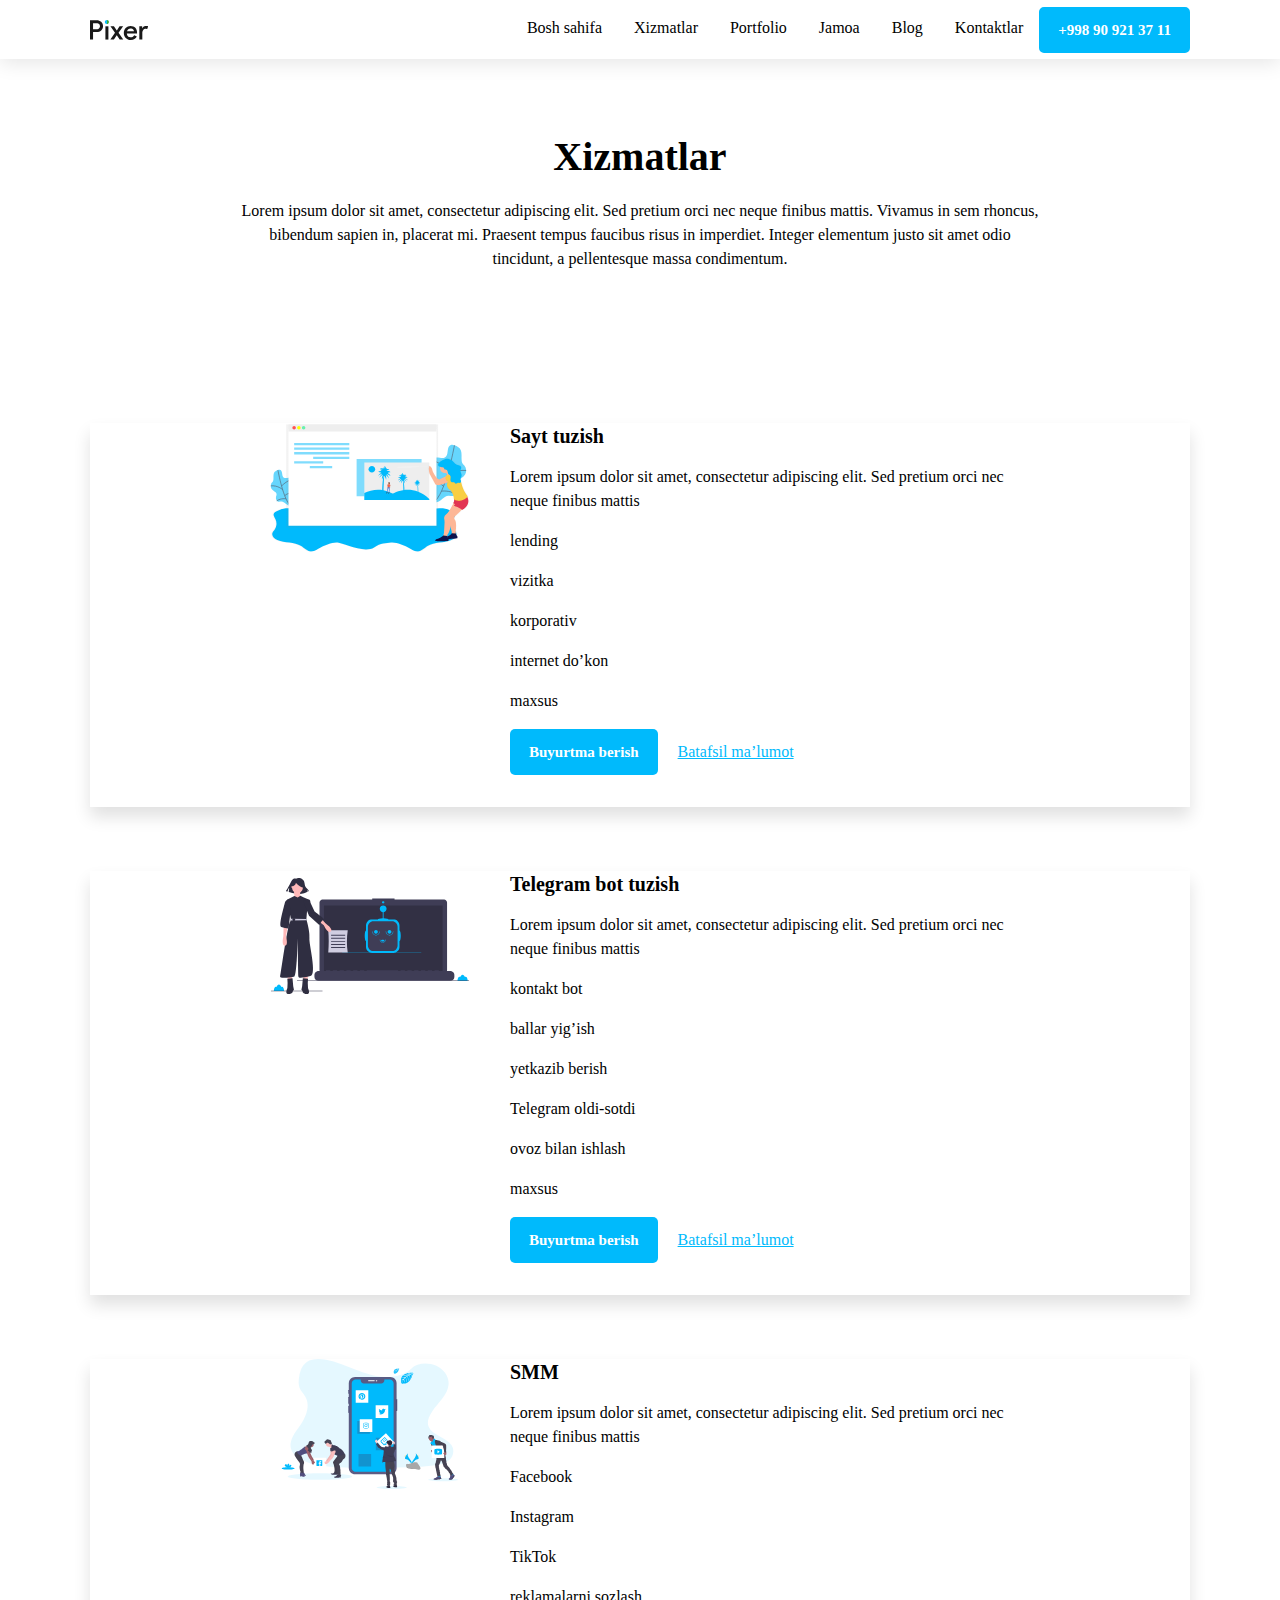
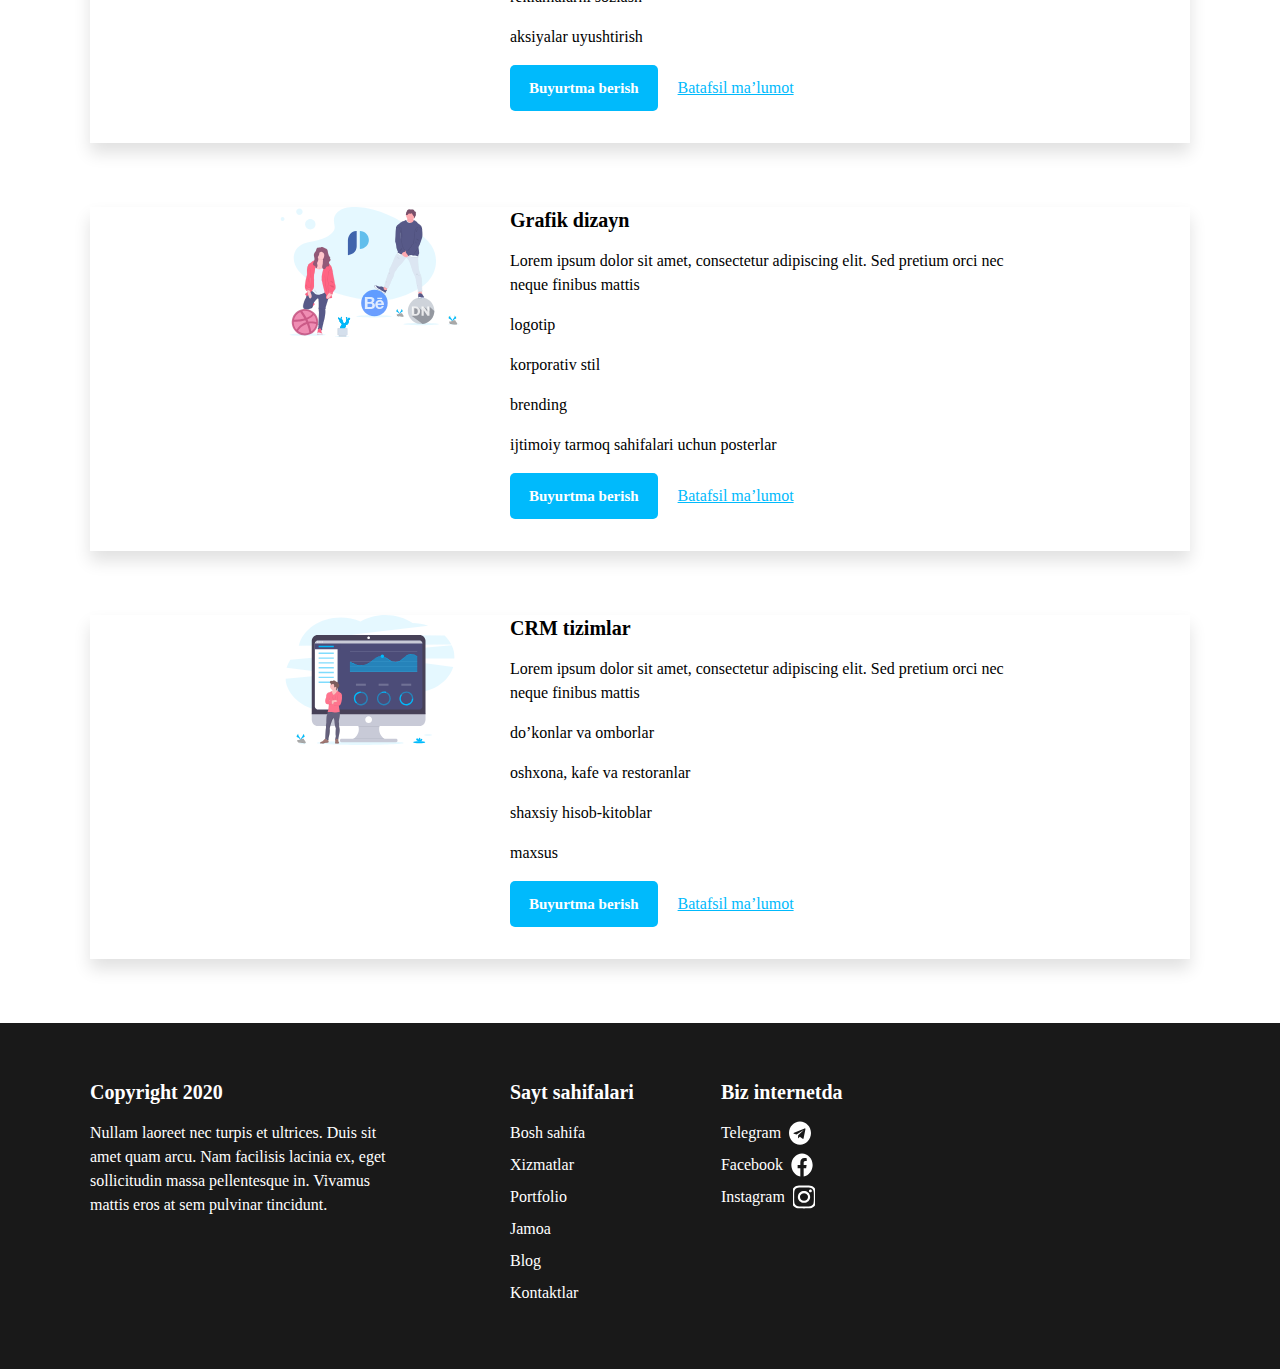
<file: pages/services.html>
<!DOCTYPE html>
<html lang="en">
  <head>
    <meta charset="UTF-8" />
    <meta name="viewport" content="width=device-width, initial-scale=1.0" />
    <title>Pixer | Services</title>
    <link rel="stylesheet" href="../css/normalize.css" />
    <link rel="stylesheet" href="../css/style.css" />
  </head>
  <body>
    <!-- HEADER START -->
    <header class="header">
      <div class="header-container container">
        <!--LOGO-->
        <a class="site-logo" href="./index.html">
          <img
            class="site-logo-image"
            src="../images/pixer-logo.svg"
            alt="pixer website logo"
            width="58"
            height="20"
          />
        </a>

        <!--NAV-->
        <nav class="sitenav">
          <ul class="sitenav-list">
            <li class="sitenav-item">
              <a class="sitenav-link" href="../index.html">Bosh sahifa</a>
            </li>
            <li class="sitenav-item">
              <a class="sitenav-link" href="./services.html">
                Xizmatlar</a
              >
            </li>
            <li class="sitenav-item">
              <a class="sitenav-link" href="#"> Portfolio</a>
            </li>
            <li class="sitenav-item">
              <a class="sitenav-link" href="#">Jamoa</a>
            </li>
            <li class="sitenav-item">
              <a class="sitenav-link" href="#"> Blog</a>
            </li>
            <li class="sitenav-item">
              <a class="sitenav-link" href="#"> Kontaktlar</a>
            </li>
          </ul>
        </nav>

        <!--HEADER BTN-->
        <a class="btn header-btn" href="tel:+998909213711">+998 90 921 37 11</a>
      </div>
    </header>
    <!-- HEADER END -->

    <!-- MAIN START -->
    <main class="main">
      <div class="main-container container">
        <section class="services2">
          <h1 class="services2-title">Xizmatlar</h1>
          <p class="services2-discription">
            Lorem ipsum dolor sit amet, consectetur adipiscing elit. Sed pretium
            orci nec neque finibus mattis. Vivamus in sem rhoncus, bibendum
            sapien in, placerat mi. Praesent tempus faucibus risus in imperdiet.
            Integer elementum justo sit amet odio tincidunt, a pellentesque
            massa condimentum.
          </p>
        </section>
        <section class="opportunities">
          <div class="opportunities-container">
          <ul class="opportunities-list">
            <li class="opportunities-item">
              <img src="../images/service-first.svg" alt="" class="opportunities-img">
                <span class="opportunities-text">
                  <h3 class="opportunities-text-title">Sayt tuzish</h3>
                  <p class="opportunities-text-discription">Lorem ipsum dolor sit amet, consectetur adipiscing elit. Sed pretium orci nec neque finibus mattis</p>
                  <ul class="opportunities-text-list">
                    <li class="opportunities-text-item">lending</li>
                    <li class="opportunities-text-item">vizitka</li>
                    <li class="opportunities-text-item">korporativ</li>
                    <li class="opportunities-text-item">internet do’kon</li>
                    <li class="opportunities-text-item">maxsus</li>
                  </ul>
                  <a class="global-btn opportunities-text-btn" href="#">Buyurtma berish</a>
                  <a class="opportunities-text-link" href="#">Batafsil ma’lumot</a>
                </span>
              </img>
            </li>
            <li class="opportunities-item">
              <img src="../images/service-second.svg" alt="" class="opportunities-img">
                <span class="opportunities-text">
                  <h3 class="opportunities-text-title">Telegram bot tuzish</h3>
                  <p class="opportunities-text-discription">Lorem ipsum dolor sit amet, consectetur adipiscing elit. Sed pretium orci nec neque finibus mattis</p>
                  <ul class="opportunities-text-list">
                    <li class="opportunities-text-item">kontakt bot</li>
                    <li class="opportunities-text-item">ballar yig’ish</li>
                    <li class="opportunities-text-item">yetkazib berish</li>
                    <li class="opportunities-text-item">Telegram oldi-sotdi</li>
                    <li class="opportunities-text-item">ovoz bilan ishlash</li>
                    <li class="opportunities-text-item">maxsus</li>
                  </ul>
                  <a class="global-btn opportunities-text-btn" href="#">Buyurtma berish</a>
                  <a class="opportunities-text-link" href="#">Batafsil ma’lumot</a>
                </span>
              </img>
            </li>
            <li class="opportunities-item">
              <img src="../images/service-third.svg" alt="" class="opportunities-img">
                <span class="opportunities-text">
                  <h3 class="opportunities-text-title">SMM</h3>
                  <p class="opportunities-text-discription">Lorem ipsum dolor sit amet, consectetur adipiscing elit. Sed pretium orci nec neque finibus mattis</p>
                  <ul class="opportunities-text-list">
                    <li class="opportunities-text-item">Facebook</li>
                    <li class="opportunities-text-item">Instagram</li>
                    <li class="opportunities-text-item">TikTok</li>
                    <li class="opportunities-text-item">reklamalarni sozlash</li>
                    <li class="opportunities-text-item">aksiyalar uyushtirish</li>
                  </ul>
                  <a class="global-btn opportunities-text-btn" href="#">Buyurtma berish</a>
                  <a class="opportunities-text-link" href="#">Batafsil ma’lumot</a>
                </span>
              </img>
            </li>
            <li class="opportunities-item">
              <img src="../images/service-fourth.svg" alt="" class="opportunities-img">
                <span class="opportunities-text">
                  <h3 class="opportunities-text-title">Grafik dizayn</h3>
                  <p class="opportunities-text-discription">Lorem ipsum dolor sit amet, consectetur adipiscing elit. Sed pretium orci nec neque finibus mattis</p>
                  <ul class="opportunities-text-list">
                    <li class="opportunities-text-item">logotip</li>
                    <li class="opportunities-text-item">korporativ stil</li>
                    <li class="opportunities-text-item">brending</li>
                    <li class="opportunities-text-item">ijtimoiy tarmoq sahifalari uchun posterlar</li>
                  </ul>
                  <a class="global-btn opportunities-text-btn" href="#">Buyurtma berish</a>
                  <a class="opportunities-text-link" href="#">Batafsil ma’lumot</a>
                </span>
              </img>
            </li>
            <li class="opportunities-item">
              <img src="../images/service-fifth.svg" alt="" class="opportunities-img">
                <span class="opportunities-text">
                  <h3 class="opportunities-text-title">CRM tizimlar</h3>
                  <p class="opportunities-text-discription">Lorem ipsum dolor sit amet, consectetur adipiscing elit. Sed pretium orci nec neque finibus mattis</p>
                  <ul class="opportunities-text-list">
                    <li class="opportunities-text-item">do’konlar va omborlar</li>
                    <li class="opportunities-text-item">oshxona, kafe va restoranlar</li>
                    <li class="opportunities-text-item">shaxsiy hisob-kitoblar</li>
                    <li class="opportunities-text-item">maxsus</li>
                  </ul>
                  <a class="global-btn opportunities-text-btn" href="#">Buyurtma berish</a>
                  <a class="opportunities-text-link" href="#">Batafsil ma’lumot</a>
                </span>
              </img>
            </li>
          </ul>
        </div>
        </section>
      </div>
    </main>
    <!-- MAIN END -->

    <!-- FOOTER START -->
    <footer class="footer">
      <div class="footer-container container">
        <div class="footer-info">
          <h3 class="footer-title">Copyright 2020</h3>
          <p class="footer-info-description">
            Nullam laoreet nec turpis et ultrices. Duis sit amet quam arcu. Nam
            facilisis lacinia ex, eget sollicitudin massa pellentesque in.
            Vivamus mattis eros at sem pulvinar tincidunt.
          </p>
        </div>

        <div class="footer-nav">
          <h3 class="footer-title">Sayt sahifalari</h3>
          <ul class="footer-nav-list">
            <li class="footer-nav-item">
              <a class="footer-nav-link" href="../index.html">Bosh sahifa</a>
            </li>
            <li class="footer-nav-item">
              <a class="footer-nav-link" href="./services.html">Xizmatlar</a>
            </li>
            <li class="footer-nav-item">
              <a class="footer-nav-link" href="#">Portfolio</a>
            </li>
            <li class="footer-nav-item">
              <a class="footer-nav-link" href="#">Jamoa</a>
            </li>
            <li class="footer-nav-item">
              <a class="footer-nav-link" href="#">Blog</a>
            </li>
            <li class="footer-nav-item">
              <a class="footer-nav-link" href="#">Kontaktlar</a>
            </li>
          </ul>
        </div>

        <div class="footer-social">
          <h3 class="footer-title">Biz internetda</h3>
          <ul class="footer-social-list">
            <li class="footer-social-item">
              <a class="footer-social-link" href=""
                ><span class="footer-social-link-text">Telegram</span>
                <img
                  class="footer-social-img"
                  src="../images/telegram.svg"
                  alt=""
              /></a>
            </li>
            <li class="footer-social-item">
              <a class="footer-social-link" href=""
                ><span class="footer-social-link-text">Facebook</span>
                <img
                  class="footer-social-img"
                  src="../images/facebook.svg"
                  alt=""
              /></a>
            </li>
            <li class="footer-social-item">
              <a class="footer-social-link" href=""
                ><span class="footer-social-link-text">Instagram</span>
                <img
                  class="footer-social-img"
                  src="../images/instagram.svg"
                  alt=""
              /></a>
            </li>
          </ul>
        </div>
      </div>
    </footer>
    <!-- FOOTER END -->
  </body>
</html>
</file>
<file: css/style.css>
/* open-sans-regular - latin */
@font-face {
  font-display: swap; /* Check https://developer.mozilla.org/en-US/docs/Web/CSS/@font-face/font-display for other options. */
  font-family: "Open Sans";
  font-style: normal;
  font-weight: 400;
  src: url("../fonts/open-sans-v40-latin-regular.woff2") format("woff2"); /* Chrome 36+, Opera 23+, Firefox 39+, Safari 12+, iOS 10+ */
}
/* open-sans-700 - latin */
@font-face {
  font-display: swap; /* Check https://developer.mozilla.org/en-US/docs/Web/CSS/@font-face/font-display for other options. */
  font-family: "Open Sans";
  font-style: normal;
  font-weight: 700;
  src: url("../fonts/open-sans-v40-latin-700.woff2") format("woff2"); /* Chrome 36+, Opera 23+, Firefox 39+, Safari 12+, iOS 10+ */
}

* {
  margin: 0;
  padding: 0;
  box-sizing: border-box;
}

*:focus {
  outline: 2px dashed #00bafc;
  outline-offset: 4px;
}

html {
  height: 100%;
  scroll-behavior: smooth;
}

ul,
ol {
  list-style: none;
}

a {
  display: inline-block;
  text-decoration: none;
}

img {
  object-fit: cover;
  display: flex;
}

body {
  height: 100%;
  display: flex;
  flex-direction: column;
  font-family: "Open Sans" sans-serif;
  font-weight: 400;
  font-size: 16px;
  line-height: 24px;
  color: #000000;
}

.btn {
  padding: 8px 16px;
  border-radius: 5px;
  background-color: #00bafc;
  color: #ffff;
  font-size: 16px;
  &:hover {
    background-color: rgb(0, 186, 252, 0.8);
  }

  &:active {
    background-color: rgb(0, 186, 252, 0.6);
  }
}

.container {
  width: 100%;
  max-width: 1200px;
  margin-right: auto;
  margin-left: auto;
  padding-left: 50px;
  padding-right: 50px;
}

main {
  flex-grow: 1;
}

h1 {
  margin: 0;
}
/* HEADER START */
.header {
  box-shadow: 0px 4px 20px 0px #0000001a;
}
.header-container {
  display: flex;
  align-items: center;
}
.container {
}
.site-logo {
  display: block;
  margin-right: auto;
}
.site-logo-image {
}
.sitenav {
}
.sitenav-list {
  display: flex;
}
.sitenav-item {
}
.sitenav-link {
  font-size: 400;
  padding: 16px;
  line-height: 24px;
  color: #000000;
  border-bottom: 3px solid transparent;

  &:hover {
    border-bottom-color: #191919;
  }

  &:active {
    background-color: rgba(25, 25, 25, 0.7);
    color: #ffff;
    border-bottom: 3px solid transparent;
  }

  &:focus {
    outline-offset: 0px;
  }
}
.btn {
  background-color: #00bafc;
  color: #ffffff;
  padding: 8px 16px;
  border-radius: 5px;
  text-transform: uppercase;
  font-weight: 700;
  font-size: 16px;
  line-height: 24px;
}
.header-btn {
  font-weight: 700;
  font-size: 15px;
  border: 3px solid #00bafc;
  &:hover {
    color: #00bafc;
    background-color: #ffff;
  }

  &:active {
    color: #ffffff;
    background-color: rgba(0, 186, 252, 0.6);
  }
}
/*HEADER END */
/* SERVICES START*/
.services2 {
  display: flex;
  flex-direction: column;
  align-items: center;
  text-align: center;
  padding-top: 72px;
  padding-bottom: 72px;
  gap: 16px;
}
.services2-title {
  font-size: 40px;
  line-height: 52px;
}
.services2-discription {
  font-weight: 400;
  width: 800px;
}

.global-btn {
  padding: 8px 16px;
  background-color: #00bafc;
  border-radius: 5px;
  color: #ffffff;
  font-weight: 700;
  font-size: 15px;
  transition: 0.3s;
}

/* SECTION SERVICES2 END */

/* SECTION OPPORTUNITIES START */

.opportunities-container {
  padding-top: 80px;
}
.opportunities-item {
  display: flex;
  align-items: flex-start;
  justify-content: center;
  gap: 40px;
  margin-bottom: 64px;
  box-shadow: 0px 10px 16px 0px #0000001f;
}

opportunities-text-btn {
  margin-right: 566px;
  align-items: center;
  margin-left: 566px;
  margin-right: 567px;
}

.opportunities-text-title {
  font-size: 20px;
  line-height: 26px;
  margin-bottom: 16px;
}
.opportunities-text-discription {
  margin-bottom: 16px;
  font-weight: 400;
  width: 500px;
}

.opportunities-text-item {
  font-weight: 400;
  margin-bottom: 16px;
}
.opportunities-text-btn {
  margin-right: 16px;
  margin-bottom: 32px;
}
.opportunities-text-link {
  text-decoration: underline;
  color: #00bafc;
}

.opportunities-text-btn {
  border: 3px solid transparent;

  &:hover {
    background-color: #ffffff;
    color: #00bafc;
    border-color: #00bafc;
  }

  &:active {
    background-color: #00bafc;
    color: #ffffff;
    border-color: #00bafc;
    opacity: 60%;
  }
}

/* SERVICES END */

.first-img {
  color: #fff;
  display: flex;
}
.first-img-container {
  display: flex;
  justify-content: space-between;
}
.first-img-content {
  width: 470px;
  height: 418px;
  padding-top: 120px;
  padding-bottom: 120px;
}
.first-img-heading {
  width: 470px;
  height: 78px;
  color: black;
  margin-top: 0;
  margin-bottom: 16px;
  font-family: "Open Sans";
  font-size: 36px;
  line-height: 1.2;
}
.first-img-p {
  color: black;
  width: 465px;
  height: 74px;
  margin-top: 0;
  margin-bottom: 36px;
}
.main-link {
  display: inline-block;
  padding: 8px 16px;
  border: 2px solid #00bafc;
  border-radius: 5px;
  font-size: 15px;
  font-family: "Open Sans";
  background-color: #00bafc;
  font-weight: 700;
  color: #fff;
  text-decoration: none;
  line-height: 24px;
}
.hero-youtube {
  border-radius: 5px;
}
.services {
  width: 1300px;
  height: 879px;
  align-items: center;
  display: flex;
  flex-direction: column;
}
.services-title {
  font-size: 40px;
  line-height: 52px;
}
.services-paragraph {
  font-weight: 400;
  width: 800px;
}
.services {
  display: flex;
  flex-direction: column;
}
.seservices-list {
  display: flex;
}
.services-item {
  font-size: 20px;
  margin: 35px;
  flex-direction: column;
  text-align: center;
  box-shadow: 0px 8px 8px 0px rgba(0, 0, 0, 0.1);
  background-color: white;
  border-radius: 5px;
  display: inline-block;
  width: 320px;
  height: 260px;
}
.services-list {
  align-items: center;
}
.services-img {
  display: inline;
  display: flex;
  padding-left: 58px;
  padding-top: 24px;
}
.lorem {
  font-size: 16px;
}
.link {
  display: inline-block;
  flex-direction: column;
  text-align: center;
  text-decoration: solid;
  color: #00bafc;
  padding: 8px 16px;
}
.links {
  align-items: start;
  display: flex;
  justify-content: space-between;
  padding: 16px;
  height: 64px;
  padding-right: 10%;
  font-size: 16px;
  padding-bottom: 64px;
}

.first-work-title {
  text-align: center;
  margin-top: 56px;
  padding: 8px;
}
.first-work-p {
  text-align: center;
  padding: 8px;
}
.first-work-list {
}
.first-work-item {
  display: flex;
  flex-direction: column;
}
.cta {
  font-weight: 700;
}
.img1 {
  gap: 172px;
  display: flex;
}
.youtube {
  padding-top: 97px;
}
.pad {
  height: 172px;
  width: 172px;
  color: #fff;
}
.first {
  display: flex;
}
.third {
  display: flex;
}
.fiveth {
  display: flex;
}
.second {
  display: flex;
  flex-direction: row-reverse;
}
.forth {
  display: flex;
  flex-direction: row-reverse;
}
.text {
  display: flex;
  justify-content: center;
  flex-direction: column;
  padding: 32px;
  gap: 8px;
}
.nnn {
  margin-right: 566px;
  align-items: center;
  margin-left: 566px;
  margin-right: 567px;
}
.services-1 {
  display: flex;
  flex-direction: column;
  align-items: center;
  text-align: center;
  padding-top: 72px;
  padding-bottom: 72px;
  gap: 16px;
}

.xizmatlar-h1 {
  color: #000000;
  margin-left: 50%;
  margin-right: 50%;
  margin-bottom: 16px;
  font-weight: 700;
  font-size: 40px;
  line-height: 52px;
  align-items: center;
  margin-top: 72px;
}
.xizmatlar-p {
  color: #000000;
  margin-bottom: 16px;
  font-weight: 400;
  font-size: 16px;
  line-height: 24px;
  text-align: center;
}

.xizmatlar-container {
  width: 1300px;
  top: 56px;
  padding: 72px 0px;
  gap: 16px;
}

/* FOOTER START */

.footer {
  padding-bottom: 56px;
  padding-top: 56px;
  background-color: #191919;
  color: #fff;
  align-items: flex-end;
}
.footer-container {
  display: flex;
  align-items: flex-start;
}

.footer-info {
  width: 320px;
  margin-right: 100px;
}

.footer-title {
  font-size: 20px;
  line-height: 26px;
  margin-bottom: 16px;
}

.footer-info-description {
  font-weight: 400;
}

.footer-nav {
  margin-right: 87px;
}

.footer-nav-item {
  margin-bottom: 8px;
}

.footer-nav-link {
  color: #fff;
}

.footer-social-item {
  margin-bottom: 8px;
}

.footer-social-link {
  display: flex;
  gap: 8px;
  color: #fff;
  font-weight: 400;
}
/* FOOTER END */
</file>
